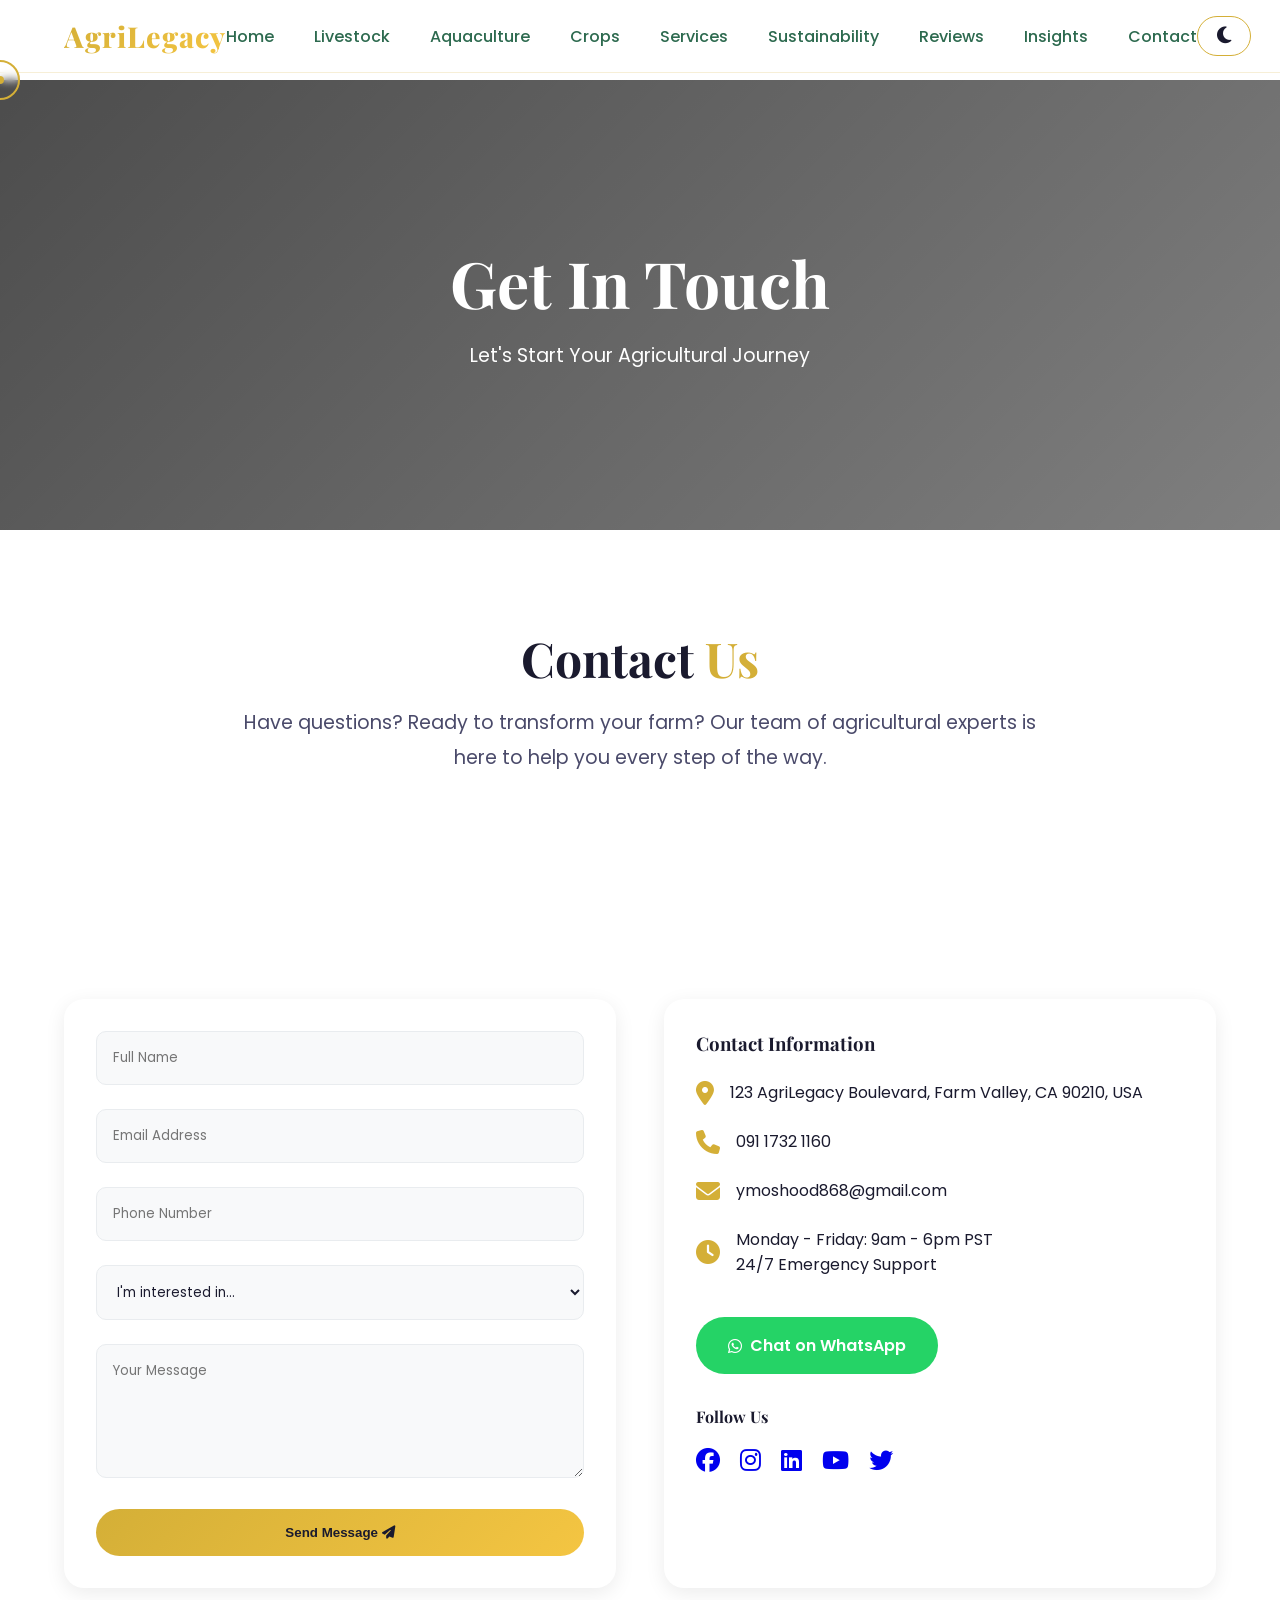
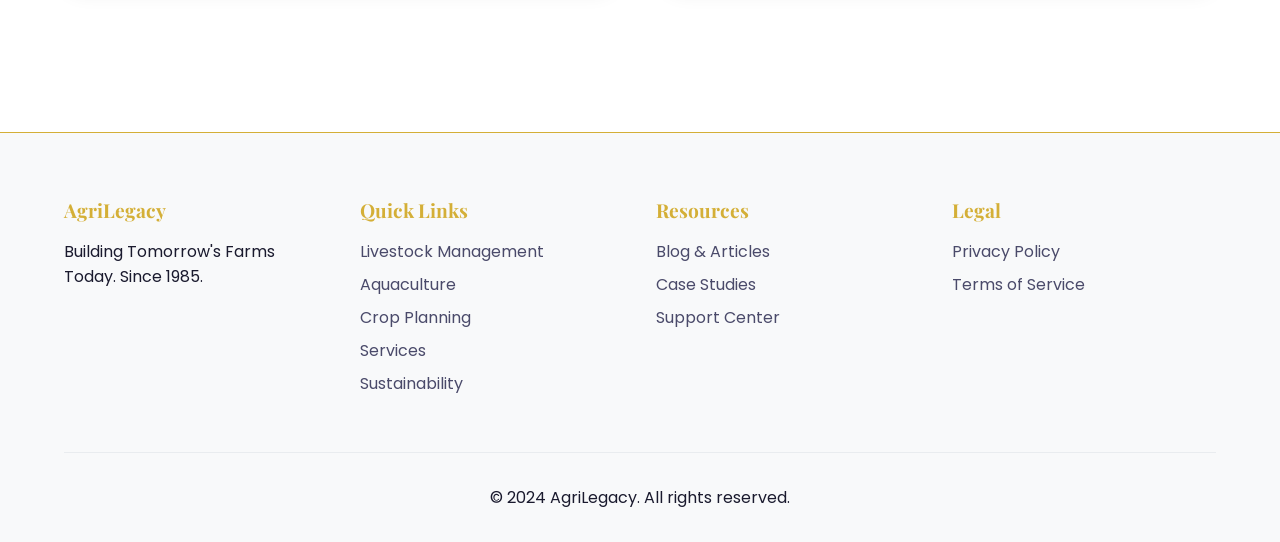
<file: contact.html>
<!DOCTYPE html>
<html lang="en">
<head>
    <meta charset="UTF-8">
    <meta name="viewport" content="width=device-width, initial-scale=1.0, viewport-fit=cover">
    <title>AgriLegacy - Contact Us</title>
    <link rel="stylesheet" href="https://cdnjs.cloudflare.com/ajax/libs/font-awesome/6.4.0/css/all.min.css">
    <link rel="shortcut icon" href="https://i.pinimg.com/736x/17/e5/cb/17e5cbe405decad07ce9d3675a3e0083.jpg" type="image/x-icon">
    <link href="https://fonts.googleapis.com/css2?family=Playfair+Display:wght@400;500;600;700;800;900&family=Poppins:wght@300;400;500;600;700;800&display=swap" rel="stylesheet">
    <link rel="stylesheet" href="css/style.css">
</head>
<body>
    <div class="cursor"></div>
    <div class="cursor-dot"></div>

    <nav class="navbar">
        <div class="nav-container">
            <a href="./index.html" class="logo">Agri<span>Legacy</span></a>
            <ul class="nav-links">
                <li><a href="./index.html">Home</a></li>
                <li><a href="./Livestock.html">Livestock</a></li>
                <li><a href="./aquaculture.html">Aquaculture</a></li>
                <li><a href="./crop.html">Crops</a></li>
                <li><a href="./services.html">Services</a></li>
                <li><a href="./sustainability.html">Sustainability</a></li>
                <li><a href="./reviews.html">Reviews</a></li>
                <li><a href="./insights.html">Insights</a></li>
                <li><a href="./contact.html">Contact</a></li>
            </ul>
            <div style="display: flex; gap: 1rem; align-items: center;">
                <button class="theme-toggle" onclick="toggleTheme()">
                    <i class="fas fa-moon"></i>
                </button>
                <button class="mobile-menu-btn" onclick="openMobileMenu()">
                    <i class="fas fa-bars"></i>
                </button>
            </div>
        </div>
    </nav>

    <div class="mobile-nav-overlay" onclick="closeMobileMenu()"></div>
    <div class="mobile-nav">
        <button class="close-menu" onclick="closeMobileMenu()">
            <i class="fas fa-times"></i>
        </button>
        <ul class="mobile-nav-links">
            <li><a href="./index.html" onclick="closeMobileMenu()">🏠 Home</a></li>
            <li><a href="./Livestock.html" onclick="closeMobileMenu()">🐄 Livestock Management</a></li>
            <li><a href="./aquaculture.html" onclick="closeMobileMenu()">🐟 Aquaculture / Fish Farming</a></li>
            <li><a href="./crop.html" onclick="closeMobileMenu()">🌾 Crop Planning</a></li>
            <li><a href="./services.html" onclick="closeMobileMenu()">⚙️ Services</a></li>
            <li><a href="./sustainability.html" onclick="closeMobileMenu()">🌍 Sustainability</a></li>
            <li><a href="./reviews.html" onclick="closeMobileMenu()">⭐ Reviews</a></li>
            <li><a href="./insights.html" onclick="closeMobileMenu()">📝 Insights / Blog</a></li>
            <li><a href="./contact.html" onclick="closeMobileMenu()">📞 Contact</a></li>
        </ul>
        <div style="margin-top: 2rem; padding-top: 1rem; border-top: 1px solid var(--border);">
            <p style="color: var(--accent-gold); margin-bottom: 0.5rem;">Connect With Us</p>
            <div class="social-links">
                <a href="#"><i class="fab fa-facebook"></i></a>
                <a href="#"><i class="fab fa-instagram"></i></a>
                <a href="#"><i class="fab fa-linkedin"></i></a>
                <a href="#"><i class="fab fa-youtube"></i></a>
                <a href="https://wa.me/15551234567" target="_blank"><i class="fab fa-whatsapp"></i></a>
            </div>
        </div>
    </div>

    <div class="page-banner" style="background-image: url('https://images.unsplash.com/photo-1421789665209-c9b2a435e3dc?w=1600');">
        <div class="overlay"></div>
        <div class="content">
            <h1>Get In Touch</h1>
            <p>Let's Start Your Agricultural Journey</p>
        </div>
    </div>

    <section class="section">
        <div style="text-align: center; max-width: 800px; margin: 0 auto;">
            <h2 class="section-title">Contact <span>Us</span></h2>
            <p style="font-size: 1.2rem; color: var(--text-secondary); line-height: 1.8;">Have questions? Ready to transform your farm? Our team of agricultural experts is here to help you every step of the way.</p>
        </div>
    </section>

    <section class="section">
        <div class="contact-container">
            <div class="contact-form">
                <form id="contactForm">
                    <div class="form-group">
                        <input type="text" placeholder="Full Name" required>
                    </div>
                    <div class="form-group">
                        <input type="email" placeholder="Email Address" required>
                    </div>
                    <div class="form-group">
                        <input type="tel" placeholder="Phone Number">
                    </div>
                    <div class="form-group">
                        <select>
                            <option>I'm interested in...</option>
                            <option>Livestock Management</option>
                            <option>Crop Planning</option>
                            <option>Aquaculture/Fish Farming</option>
                            <option>Full Farm Suite</option>
                        </select>
                    </div>
                    <div class="form-group">
                        <textarea rows="5" placeholder="Your Message"></textarea>
                    </div>
                    <button type="submit" class="submit-btn">Send Message <i class="fas fa-paper-plane"></i></button>
                </form>
            </div>
            <div class="contact-info">
                <h3 style="margin-bottom: 1.5rem;">Contact Information</h3>
                <div class="info-item">
                    <i class="fas fa-map-marker-alt"></i>
                    <div>123 AgriLegacy Boulevard, Farm Valley, CA 90210, USA</div>
                </div>
                <div class="info-item">
                    <i class="fas fa-phone"></i>
                    <div>091 1732 1160</div>
                </div>
                <div class="info-item">
                    <i class="fas fa-envelope"></i>
                    <div>ymoshood868@gmail.com</div>
                </div>
                <div class="info-item">
                    <i class="fas fa-clock"></i>
                    <div>Monday - Friday: 9am - 6pm PST<br>24/7 Emergency Support</div>
                </div>
                <a href="https://wa.me/15551234567" class="whatsapp-btn" target="_blank">
                    <i class="fab fa-whatsapp"></i> Chat on WhatsApp
                </a>
                <div style="margin-top: 2rem;">
                    <h4 style="margin-bottom: 1rem;">Follow Us</h4>
                    <div class="social-links">
                        <a href="#"><i class="fab fa-facebook"></i></a>
                        <a href="#"><i class="fab fa-instagram"></i></a>
                        <a href="#"><i class="fab fa-linkedin"></i></a>
                        <a href="#"><i class="fab fa-youtube"></i></a>
                        <a href="#"><i class="fab fa-twitter"></i></a>
                    </div>
                </div>
            </div>
        </div>
    </section>

    <footer class="footer">
        <div class="footer-content">
            <div class="footer-section"><h4>AgriLegacy</h4><p>Building Tomorrow's Farms Today. Since 1985.</p></div>
            <div class="footer-section">
                <h4>Quick Links</h4>
                <a href="./Livestock.html">Livestock Management</a>
                <a href="./aquaculture.html">Aquaculture</a>
                <a href="./crop.html">Crop Planning</a>
                <a href="./services.html">Services</a>
                <a href="./sustainability.html">Sustainability</a>
            </div>
            <div class="footer-section">
                <h4>Resources</h4>
                <a href="./insights.html">Blog & Articles</a>
                <a href="#">Case Studies</a>
                <a href="#">Support Center</a>
            </div>
            <div class="footer-section">
                <h4>Legal</h4>
                <a href="#">Privacy Policy</a>
                <a href="#">Terms of Service</a>
            </div>
        </div>
        <div class="footer-bottom"><p>&copy; 2024 AgriLegacy. All rights reserved.</p></div>
    </footer>

    <script src="js/main.js"></script>
</body>
</html>
</file>
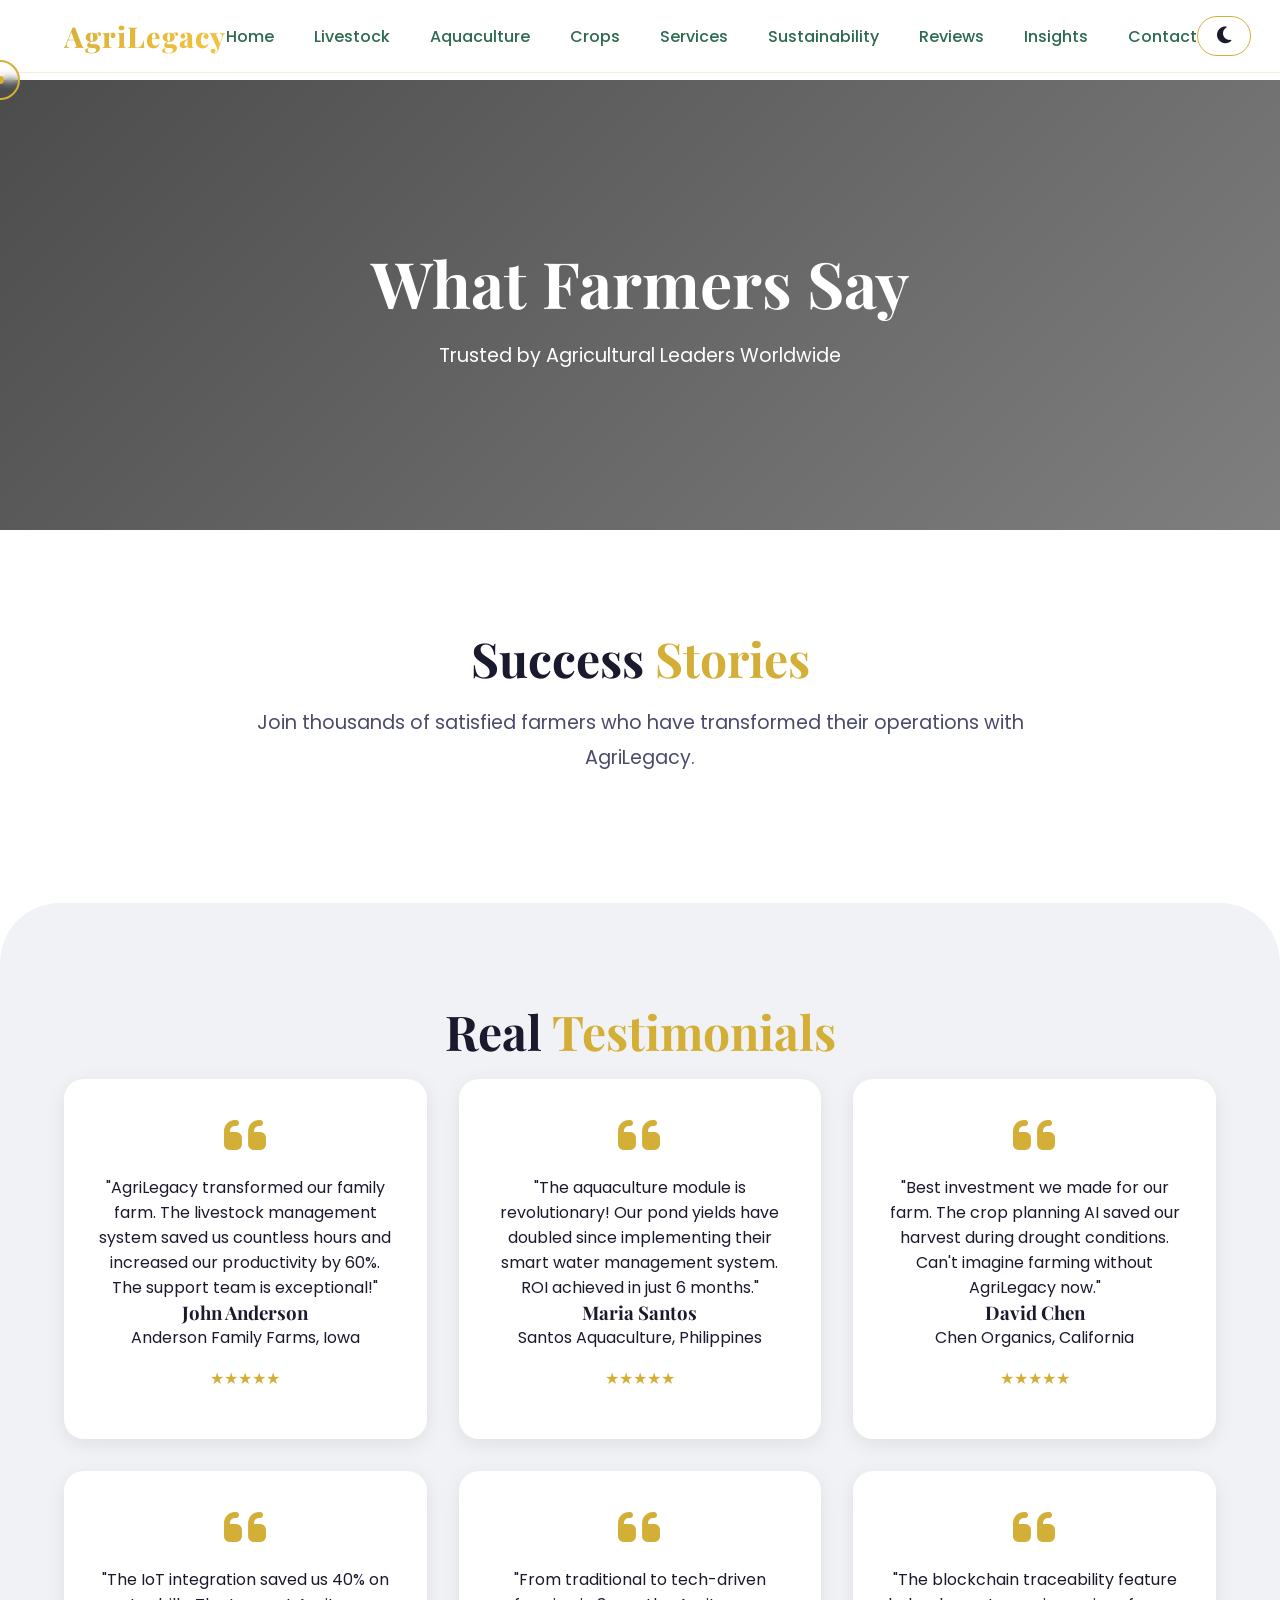
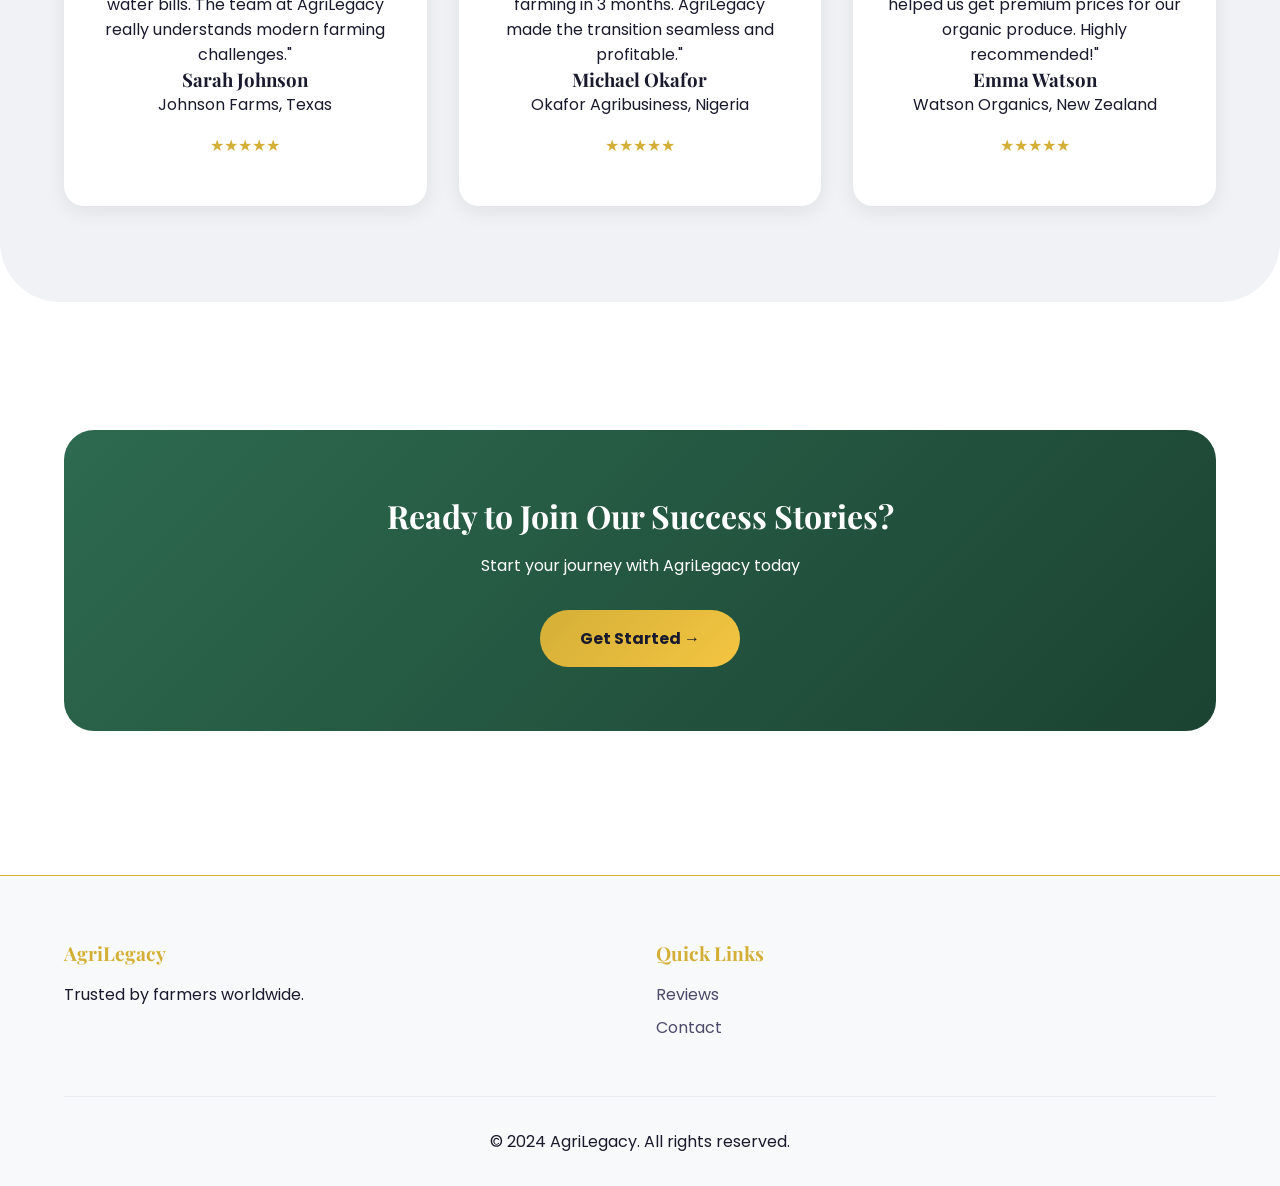
<file: reviews.html>
<!DOCTYPE html>
<html lang="en">
<head>
    <meta charset="UTF-8">
    <meta name="viewport" content="width=device-width, initial-scale=1.0, viewport-fit=cover">
    <title>AgriLegacy - Farmer Reviews & Testimonials</title>
    <link rel="stylesheet" href="https://cdnjs.cloudflare.com/ajax/libs/font-awesome/6.4.0/css/all.min.css">
    <link rel="shortcut icon" href="https://i.pinimg.com/736x/17/e5/cb/17e5cbe405decad07ce9d3675a3e0083.jpg" type="image/x-icon">
    <link href="https://fonts.googleapis.com/css2?family=Playfair+Display:wght@400;500;600;700;800;900&family=Poppins:wght@300;400;500;600;700;800&display=swap" rel="stylesheet">
    <link rel="stylesheet" href="css/style.css">
</head>
<body>
    <div class="cursor"></div>
    <div class="cursor-dot"></div>

    <nav class="navbar">
        <div class="nav-container">
            <a href="./index.html" class="logo">Agri<span>Legacy</span></a>
            <ul class="nav-links">
                <li><a href="./index.html">Home</a></li>
                <li><a href="./Livestock.html">Livestock</a></li>
                <li><a href="./aquaculture.html">Aquaculture</a></li>
                <li><a href="./crop.html">Crops</a></li>
                <li><a href="./services.html">Services</a></li>
                <li><a href="./sustainability.html">Sustainability</a></li>
                <li><a href="./reviews.html">Reviews</a></li>
                <li><a href="./insights.html">Insights</a></li>
                <li><a href="./contact.html">Contact</a></li>
            </ul>
            <div style="display: flex; gap: 1rem; align-items: center;">
                <button class="theme-toggle" onclick="toggleTheme()">
                    <i class="fas fa-moon"></i>
                </button>
                <button class="mobile-menu-btn" onclick="openMobileMenu()">
                    <i class="fas fa-bars"></i>
                </button>
            </div>
        </div>
    </nav>

    <div class="mobile-nav-overlay" onclick="closeMobileMenu()"></div>
    <div class="mobile-nav">
        <button class="close-menu" onclick="closeMobileMenu()">
            <i class="fas fa-times"></i>
        </button>
        <ul class="mobile-nav-links">
            <li><a href="./index.html" onclick="closeMobileMenu()">🏠 Home</a></li>
            <li><a href="./Livestock.html" onclick="closeMobileMenu()">🐄 Livestock Management</a></li>
            <li><a href="./aquaculture.html" onclick="closeMobileMenu()">🐟 Aquaculture / Fish Farming</a></li>
            <li><a href="./crop.html" onclick="closeMobileMenu()">🌾 Crop Planning</a></li>
            <li><a href="./services.html" onclick="closeMobileMenu()">⚙️ Services</a></li>
            <li><a href="./sustainability.html" onclick="closeMobileMenu()">🌍 Sustainability</a></li>
            <li><a href="./reviews.html" onclick="closeMobileMenu()">⭐ Reviews</a></li>
            <li><a href="./insights.html" onclick="closeMobileMenu()">📝 Insights / Blog</a></li>
            <li><a href="./contact.html" onclick="closeMobileMenu()">📞 Contact</a></li>
        </ul>
        <div style="margin-top: 2rem; padding-top: 1rem; border-top: 1px solid var(--border);">
            <p style="color: var(--accent-gold); margin-bottom: 0.5rem;">Connect With Us</p>
            <div class="social-links">
                <a href="#"><i class="fab fa-facebook"></i></a>
                <a href="#"><i class="fab fa-instagram"></i></a>
                <a href="#"><i class="fab fa-linkedin"></i></a>
                <a href="#"><i class="fab fa-youtube"></i></a>
                <a href="https://wa.me/15551234567" target="_blank"><i class="fab fa-whatsapp"></i></a>
            </div>
        </div>
    </div>

    <div class="page-banner" style="background-image: url('https://images.unsplash.com/photo-1542838132-92c53300491e?w=1600');">
        <div class="overlay"></div>
        <div class="content">
            <h1>What Farmers Say</h1>
            <p>Trusted by Agricultural Leaders Worldwide</p>
        </div>
    </div>

    <section class="section">
        <div style="text-align: center; max-width: 800px; margin: 0 auto;">
            <h2 class="section-title">Success <span>Stories</span></h2>
            <p style="font-size: 1.2rem; color: var(--text-secondary); line-height: 1.8;">Join thousands of satisfied farmers who have transformed their operations with AgriLegacy.</p>
        </div>
    </section>

    <section class="section section-alt">
        <h2 class="section-title">Real <span>Testimonials</span></h2>
        <div class="cards-grid">
            <div class="testimonial-card">
                <i class="fas fa-quote-left"></i>
                <p>"AgriLegacy transformed our family farm. The livestock management system saved us countless hours and increased our productivity by 60%. The support team is exceptional!"</p>
                <h3>John Anderson</h3>
                <p>Anderson Family Farms, Iowa</p>
                <div class="stars">★★★★★</div>
            </div>
            <div class="testimonial-card">
                <i class="fas fa-quote-left"></i>
                <p>"The aquaculture module is revolutionary! Our pond yields have doubled since implementing their smart water management system. ROI achieved in just 6 months."</p>
                <h3>Maria Santos</h3>
                <p>Santos Aquaculture, Philippines</p>
                <div class="stars">★★★★★</div>
            </div>
            <div class="testimonial-card">
                <i class="fas fa-quote-left"></i>
                <p>"Best investment we made for our farm. The crop planning AI saved our harvest during drought conditions. Can't imagine farming without AgriLegacy now."</p>
                <h3>David Chen</h3>
                <p>Chen Organics, California</p>
                <div class="stars">★★★★★</div>
            </div>
            <div class="testimonial-card">
                <i class="fas fa-quote-left"></i>
                <p>"The IoT integration saved us 40% on water bills. The team at AgriLegacy really understands modern farming challenges."</p>
                <h3>Sarah Johnson</h3>
                <p>Johnson Farms, Texas</p>
                <div class="stars">★★★★★</div>
            </div>
            <div class="testimonial-card">
                <i class="fas fa-quote-left"></i>
                <p>"From traditional to tech-driven farming in 3 months. AgriLegacy made the transition seamless and profitable."</p>
                <h3>Michael Okafor</h3>
                <p>Okafor Agribusiness, Nigeria</p>
                <div class="stars">★★★★★</div>
            </div>
            <div class="testimonial-card">
                <i class="fas fa-quote-left"></i>
                <p>"The blockchain traceability feature helped us get premium prices for our organic produce. Highly recommended!"</p>
                <h3>Emma Watson</h3>
                <p>Watson Organics, New Zealand</p>
                <div class="stars">★★★★★</div>
            </div>
        </div>
    </section>

    <div class="section" style="text-align: center;">
        <div class="newsletter">
            <h3 style="font-size: 2rem; margin-bottom: 1rem;">Ready to Join Our Success Stories?</h3>
            <p>Start your journey with AgriLegacy today</p>
            <a href="./contact.html" class="cta-button" style="margin-top: 2rem; display: inline-block;">Get Started →</a>
        </div>
    </div>

    <footer class="footer">
        <div class="footer-content">
            <div class="footer-section"><h4>AgriLegacy</h4><p>Trusted by farmers worldwide.</p></div>
            <div class="footer-section">
                <h4>Quick Links</h4>
                <a href="./reviews.html">Reviews</a>
                <a href="./contact.html">Contact</a>
            </div>
        </div>
        <div class="footer-bottom"><p>&copy; 2024 AgriLegacy. All rights reserved.</p></div>
    </footer>

    <script src="js/main.js"></script>
</body>
</html>
</file>
<file: css/style.css>
* {
  margin: 0;
  padding: 0;
  box-sizing: border-box;
  cursor: none;
}

:root {
  --bg-primary: #ffffff;
  --bg-secondary: #f8f9fa;
  --bg-tertiary: #f0f2f5;
  --bg-quaternary: #e8ecef;
  --text-primary: #1a1a2e;
  --text-secondary: #4a4a6a;
  --text-light: #8a8aa3;
  --accent: #2d6a4f;
  --accent-light: #40916c;
  --accent-gold: #d4af37;
  --accent-gold-light: #f4c542;
  --accent-gold-dark: #b8960c;
  --card-bg: #ffffff;
  --shadow-sm: 0 5px 20px rgba(0, 0, 0, 0.08);
  --shadow-md: 0 10px 30px rgba(0, 0, 0, 0.12);
  --shadow-lg: 0 20px 50px rgba(0, 0, 0, 0.15);
  --shadow-xl: 0 30px 60px rgba(0, 0, 0, 0.2);
  --border: #e9ecef;
  --gradient-primary: linear-gradient(135deg, #2d6a4f 0%, #1b4332 100%);
  --gradient-gold: linear-gradient(135deg, #d4af37 0%, #f4c542 100%);
  --gradient-dark: linear-gradient(135deg, #1a1a2e 0%, #16213e 100%);
}

[data-theme="dark"] {
  --bg-primary: #0a0a0f;
  --bg-secondary: #14141a;
  --bg-tertiary: #1a1a24;
  --bg-quaternary: #1f1f2a;
  --text-primary: #ffffff;
  --text-secondary: #c0c0d0;
  --text-light: #808090;
  --accent: #40916c;
  --accent-light: #52b788;
  --card-bg: #1a1a24;
  --shadow-sm: 0 5px 20px rgba(0, 0, 0, 0.3);
  --shadow-md: 0 10px 30px rgba(0, 0, 0, 0.4);
  --shadow-lg: 0 20px 50px rgba(0, 0, 0, 0.5);
  --shadow-xl: 0 30px 60px rgba(0, 0, 0, 0.6);
  --border: #2a2a35;
}

body {
  font-family: "Poppins", sans-serif;
  background: var(--bg-primary);
  color: var(--text-primary);
  transition: all 0.3s ease;
  overflow-x: hidden;
}

h1,
h2,
h3,
h4,
.logo,
.section-title {
  font-family: "Playfair Display", serif;
}

/* Custom Cursor */
.cursor {
  width: 40px;
  height: 40px;
  border: 2px solid var(--accent-gold);
  border-radius: 50%;
  position: fixed;
  pointer-events: none;
  z-index: 9999;
  transition: all 0.2s ease;
  transform: translate(-50%, -50%);
  backdrop-filter: blur(5px);
}

.cursor-dot {
  width: 8px;
  height: 8px;
  background: var(--accent-gold);
  border-radius: 50%;
  position: fixed;
  pointer-events: none;
  z-index: 9999;
  transition: all 0.08s ease;
  transform: translate(-50%, -50%);
}

/* Premium Navbar */
.navbar {
  position: fixed;
  top: 0;
  width: 100%;
  background: rgba(var(--bg-primary), 0.95);
  backdrop-filter: blur(20px);
  z-index: 1000;
  padding: 1rem 5%;
  transition: all 0.4s ease;
  border-bottom: 1px solid rgba(212, 175, 55, 0.2);
}

.navbar.scrolled {
  padding: 0.7rem 5%;
  background: rgba(var(--bg-primary), 0.98);
  box-shadow: var(--shadow-md);
}

.nav-container {
  display: flex;
  justify-content: space-between;
  align-items: center;
  max-width: 1400px;
  margin: 0 auto;
}

.logo {
  font-size: 1.8rem;
  font-weight: 800;
  background: var(--gradient-gold);
  -webkit-background-clip: text;
  background-clip: text;
  color: transparent;
  letter-spacing: 1px;
  text-decoration: none;
}

.nav-links {
  display: flex;
  gap: 2.5rem;
  list-style: none;
}

.nav-links a {
  color: var(--accent);
  text-decoration: none;
  font-weight: 500;
  transition: all 0.3s;
  position: relative;
}

.nav-links a::after {
  content: "";
  position: absolute;
  bottom: -5px;
  left: 0;
  width: 0%;
  height: 2px;
  background: var(--accent-gold);
  transition: width 0.3s;
}

.nav-links a:hover::after,
.nav-links a.active::after {
  width: 100%;
}

.nav-links a.active {
  color: var(--accent-gold);
}

/* Mobile Menu Button */
.mobile-menu-btn {
  display: none;
  background: none;
  border: none;
  font-size: 1.8rem;
  color: var(--accent-gold);
  cursor: pointer;
  transition: all 0.3s;
  z-index: 1001;
}

.mobile-menu-btn:hover {
  transform: scale(1.1);
}

/* Mobile Navigation Overlay */
.mobile-nav {
  position: fixed;
  top: 0;
  right: -100%;
  width: 80%;
  max-width: 350px;
  height: 100vh;
  background: var(--card-bg);
  backdrop-filter: blur(20px);
  z-index: 2000;
  transition: right 0.4s ease;
  box-shadow: var(--shadow-lg);
  padding: 5rem 2rem 2rem;
  overflow-y: auto;
  border-left: 2px solid var(--accent-gold);
}

.mobile-nav.active {
  right: 0;
}

.mobile-nav-overlay {
  position: fixed;
  top: 0;
  left: 0;
  width: 100%;
  height: 100%;
  background: rgba(0, 0, 0, 0.5);
  z-index: 1999;
  opacity: 0;
  visibility: hidden;
  transition: all 0.3s;
}

.mobile-nav-overlay.active {
  opacity: 1;
  visibility: visible;
}

.close-menu {
  position: absolute;
  top: 1.5rem;
  right: 1.5rem;
  background: none;
  border: none;
  font-size: 1.8rem;
  color: var(--accent-gold);
  cursor: pointer;
  transition: all 0.3s;
}

.mobile-nav-links {
  list-style: none;
}

.mobile-nav-links li {
  margin-bottom: 1.5rem;
}

.mobile-nav-links a {
  color: var(--text-primary);
  text-decoration: none;
  font-size: 1.2rem;
  font-weight: 500;
  transition: all 0.3s;
  display: block;
  padding: 0.5rem 0;
}

.mobile-nav-links a:hover,
.mobile-nav-links a.active {
  color: var(--accent-gold);
  transform: translateX(10px);
}

.theme-toggle {
  background: var(--card-bg);
  border: 1px solid var(--accent-gold);
  padding: 0.5rem 1.2rem;
  border-radius: 50px;
  cursor: pointer;
  color: var(--text-primary);
  font-size: 1.2rem;
  transition: all 0.3s;
}

.theme-toggle:hover {
  background: var(--accent-gold);
  color: var(--bg-primary);
}

/* Hero Section */
.hero {
  height: 100vh;
  position: relative;
  overflow: hidden;
}

.carousel-container {
  position: relative;
  width: 100%;
  height: 100%;
}

.carousel-slide {
  position: absolute;
  width: 100%;
  height: 100%;
  opacity: 0;
  transition: opacity 1.5s ease;
  background-size: cover;
  background-position: center;
  background-attachment: fixed;
}

.carousel-slide.active {
  opacity: 1;
}

.hero-overlay {
  position: absolute;
  top: 0;
  left: 0;
  width: 100%;
  height: 100%;
  background: linear-gradient(135deg, rgba(0, 0, 0, 0.7), rgba(0, 0, 0, 0.5));
  display: flex;
  align-items: center;
  justify-content: center;
  text-align: center;
  color: white;
}

.hero-content {
  max-width: 900px;
  padding: 2rem;
}

.hero-content h1 {
  font-size: 5rem;
  margin-bottom: 1rem;
  animation: fadeInUp 1s ease;
  letter-spacing: 2px;
}

.hero-content .gold-text {
  color: var(--accent-gold);
}

.hero-content p {
  font-size: 1.3rem;
  margin-bottom: 2rem;
  animation: fadeInUp 1s ease 0.2s;
  opacity: 0;
  animation-fill-mode: forwards;
}

.cta-button {
  display: inline-block;
  padding: 1rem 2.5rem;
  background: var(--gradient-gold);
  color: #1a1a2e;
  text-decoration: none;
  border-radius: 50px;
  font-weight: 700;
  transition: all 0.3s;
  border: none;
  margin: 0 0.5rem;
}

.cta-button-outline {
  background: transparent;
  border: 2px solid var(--accent-gold);
  color: white;
}

.cta-button:hover {
  transform: translateY(-5px);
  box-shadow: 0 10px 30px rgba(212, 175, 55, 0.3);
}

.carousel-btn {
  position: absolute;
  top: 50%;
  transform: translateY(-50%);
  background: rgba(212, 175, 55, 0.3);
  backdrop-filter: blur(5px);
  color: white;
  padding: 1rem 1.2rem;
  border: none;
  cursor: pointer;
  font-size: 1.5rem;
  z-index: 10;
  transition: all 0.3s;
  border-radius: 50%;
}

.carousel-btn:hover {
  background: var(--accent-gold);
  transform: translateY(-50%) scale(1.1);
}

.prev {
  left: 30px;
}
.next {
  right: 30px;
}

/* Sections */
.section {
  padding: 6rem 5%;
  max-width: 1400px;
  margin: 0 auto;
}

.section-alt {
  background: var(--bg-tertiary);
  border-radius: 60px;
  margin: 2rem auto;
}

.section-title {
  text-align: center;
  font-size: 3rem;
  margin-bottom: 1rem;
  color: var(--text-primary);
}

.section-subtitle {
  text-align: center;
  color: var(--accent-gold);
  margin-bottom: 3rem;
  font-size: 1.1rem;
  letter-spacing: 2px;
}

.section-title span {
  color: var(--accent-gold);
}

/* Cards Grid */
.cards-grid {
  display: grid;
  grid-template-columns: repeat(auto-fit, minmax(350px, 1fr));
  gap: 2rem;
}

.cards-grid-4 {
  grid-template-columns: repeat(auto-fit, minmax(280px, 1fr));
}

.card {
  background: var(--card-bg);
  border-radius: 20px;
  overflow: hidden;
  box-shadow: var(--shadow-sm);
  transition: all 0.4s;
  position: relative;
}

.card:hover {
  transform: translateY(-10px);
  box-shadow: var(--shadow-lg);
}

.card-img {
  width: 100%;
  height: 250px;
  object-fit: cover;
  transition: transform 0.4s;
}

.card:hover .card-img {
  transform: scale(1.05);
}

.card-content {
  padding: 1.8rem;
}

.card h3 {
  margin-bottom: 0.8rem;
  color: var(--accent-gold);
  font-size: 1.5rem;
}

.card p {
  color: var(--text-secondary);
  line-height: 1.7;
}

.card-icon {
  font-size: 2.5rem;
  color: var(--accent-gold);
  margin-bottom: 1rem;
}

/* Stats Section */
.stats {
  background: var(--gradient-primary);
  color: white;
  padding: 5rem 5%;
  position: relative;
  overflow: hidden;
}

.stats::before {
  content: "";
  position: absolute;
  top: -50%;
  right: -10%;
  width: 300px;
  height: 300px;
  background: radial-gradient(
    circle,
    rgba(212, 175, 55, 0.1) 0%,
    transparent 70%
  );
  border-radius: 50%;
}

.stats-grid {
  display: grid;
  grid-template-columns: repeat(auto-fit, minmax(200px, 1fr));
  gap: 2rem;
  text-align: center;
  max-width: 1200px;
  margin: 0 auto;
  position: relative;
  z-index: 1;
}

.stat-item h3 {
  font-size: 3rem;
  margin-bottom: 0.5rem;
  color: var(--accent-gold);
}

/* Timeline */
.timeline {
  position: relative;
  max-width: 1200px;
  margin: 0 auto;
  padding: 2rem 0;
}

.timeline::after {
  content: "";
  position: absolute;
  width: 2px;
  background: var(--accent-gold);
  top: 0;
  bottom: 0;
  left: 50%;
  margin-left: -1px;
}

.timeline-item {
  padding: 10px 40px;
  position: relative;
  width: 50%;
  animation: fadeInUp 0.8s ease;
}

.timeline-item.left {
  left: 0;
}
.timeline-item.right {
  left: 50%;
}

.timeline-content {
  padding: 20px 30px;
  background: var(--card-bg);
  border-radius: 20px;
  box-shadow: var(--shadow-md);
}

.timeline-content h3 {
  color: var(--accent-gold);
}

/* Testimonials */
.testimonial-card {
  background: var(--card-bg);
  padding: 2rem;
  border-radius: 20px;
  text-align: center;
  box-shadow: var(--shadow-sm);
  transition: all 0.3s;
}

.testimonial-card:hover {
  transform: translateY(-5px);
  box-shadow: var(--shadow-md);
}

.testimonial-card i {
  font-size: 3rem;
  color: var(--accent-gold);
  margin-bottom: 1rem;
}

.stars {
  color: var(--accent-gold);
  margin: 1rem 0;
}

/* Blog */
.blog-card {
  background: var(--card-bg);
  border-radius: 20px;
  overflow: hidden;
  box-shadow: var(--shadow-sm);
}

.blog-img {
  width: 100%;
  height: 200px;
  object-fit: cover;
}

.blog-content {
  padding: 1.5rem;
}
.blog-date {
  color: var(--accent-gold);
  font-size: 0.85rem;
  margin-bottom: 0.5rem;
}

/* Partners */
.partners-grid {
  display: grid;
  grid-template-columns: repeat(auto-fit, minmax(150px, 1fr));
  gap: 2rem;
  text-align: center;
  align-items: center;
}

.partner-logo {
  font-size: 2rem;
  color: var(--text-light);
  transition: all 0.3s;
}

.partner-logo:hover {
  color: var(--accent-gold);
  transform: scale(1.1);
}

/* FAQ */
.faq-item {
  background: var(--card-bg);
  margin-bottom: 1rem;
  border-radius: 15px;
  overflow: hidden;
}

.faq-question {
  padding: 1.2rem 1.5rem;
  cursor: pointer;
  display: flex;
  justify-content: space-between;
  align-items: center;
  font-weight: 600;
  transition: all 0.3s;
}

.faq-question:hover {
  background: var(--bg-tertiary);
}

.faq-answer {
  padding: 0 1.5rem;
  max-height: 0;
  overflow: hidden;
  transition: max-height 0.3s ease;
  color: var(--text-secondary);
}

.faq-item.active .faq-answer {
  padding: 0 1.5rem 1.2rem;
  max-height: 200px;
}

/* Contact */
.contact-container {
  display: grid;
  grid-template-columns: 1fr 1fr;
  gap: 3rem;
  margin-top: 2rem;
}

.contact-form,
.contact-info {
  background: var(--card-bg);
  padding: 2rem;
  border-radius: 20px;
  box-shadow: var(--shadow-sm);
}

.form-group {
  margin-bottom: 1.5rem;
}

.form-group input,
.form-group textarea,
.form-group select {
  width: 100%;
  padding: 1rem;
  background: var(--bg-secondary);
  border: 1px solid var(--border);
  border-radius: 10px;
  color: var(--text-primary);
  font-family: "Poppins", sans-serif;
  transition: all 0.3s;
}

.form-group input:focus,
.form-group textarea:focus,
.form-group select:focus {
  outline: none;
  border-color: var(--accent-gold);
}

.submit-btn {
  background: var(--gradient-gold);
  color: #1a1a2e;
  padding: 1rem 2rem;
  border: none;
  border-radius: 50px;
  font-weight: 700;
  cursor: pointer;
  transition: all 0.3s;
  width: 100%;
}

.submit-btn:hover {
  transform: translateY(-2px);
  box-shadow: 0 5px 15px rgba(212, 175, 55, 0.3);
}

.info-item {
  display: flex;
  align-items: center;
  gap: 1rem;
  margin-bottom: 1.5rem;
}

.info-item i {
  font-size: 1.5rem;
  color: var(--accent-gold);
}

.whatsapp-btn {
  display: inline-flex;
  align-items: center;
  gap: 0.5rem;
  background: #25d366;
  color: white;
  padding: 1rem 2rem;
  border-radius: 50px;
  text-decoration: none;
  font-weight: 600;
  margin-top: 1rem;
  transition: all 0.3s;
}

.whatsapp-btn:hover {
  transform: scale(1.05);
  box-shadow: 0 5px 20px rgba(37, 211, 102, 0.4);
}

/* Newsletter */
.newsletter {
  background: var(--gradient-primary);
  padding: 4rem;
  border-radius: 30px;
  text-align: center;
  color: white;
}

.newsletter-input {
  display: flex;
  gap: 1rem;
  max-width: 500px;
  margin: 2rem auto 0;
}

.newsletter-input input {
  flex: 1;
  padding: 1rem;
  border: none;
  border-radius: 50px;
  font-size: 1rem;
}

.newsletter-input button {
  background: var(--accent-gold);
  border: none;
  padding: 0 2rem;
  border-radius: 50px;
  font-weight: 600;
  cursor: pointer;
  transition: all 0.3s;
}

/* Footer */
.footer {
  background: var(--bg-secondary);
  padding: 4rem 5% 2rem;
  margin-top: 3rem;
  border-top: 1px solid var(--accent-gold);
}

.footer-content {
  display: grid;
  grid-template-columns: repeat(auto-fit, minmax(250px, 1fr));
  gap: 2rem;
  max-width: 1400px;
  margin: 0 auto;
}

.footer-section h4 {
  margin-bottom: 1rem;
  color: var(--accent-gold);
  font-size: 1.2rem;
}

.footer-section a {
  color: var(--text-secondary);
  text-decoration: none;
  transition: color 0.3s;
  display: block;
  margin-bottom: 0.5rem;
}

.footer-section a:hover {
  color: var(--accent-gold);
}

.social-links a {
  display: inline-block;
  margin-right: 1rem;
  font-size: 1.5rem;
}

.footer-bottom {
  text-align: center;
  margin-top: 3rem;
  padding-top: 2rem;
  border-top: 1px solid var(--border);
}

@keyframes fadeInUp {
  from {
    opacity: 0;
    transform: translateY(30px);
  }
  to {
    opacity: 1;
    transform: translateY(0);
  }
}

/* Responsive */
@media (max-width: 768px) {
  .nav-links {
    display: none;
  }
  .mobile-menu-btn {
    display: block;
  }
  .hero-content h1 {
    font-size: 2.5rem;
  }
  .hero-content p {
    font-size: 1rem;
  }
  .section-title {
    font-size: 2rem;
  }
  .contact-container {
    grid-template-columns: 1fr;
  }

  .timeline::after {
    left: 31px;
  }
  .timeline-item {
    width: 100%;
    padding-left: 70px;
    padding-right: 25px;
  }
  .timeline-item.right {
    left: 0;
  }

  .cursor,
  .cursor-dot {
    display: none;
  }
  * {
    cursor: auto;
  }

  .newsletter-input {
    flex-direction: column;
  }
  .newsletter {
    padding: 2rem;
  }

  .carousel-btn {
    padding: 0.5rem 0.8rem;
    font-size: 1rem;
  }
  .prev {
    left: 10px;
  }
  .next {
    right: 10px;
  }
}

@media (max-width: 480px) {
  .cards-grid,
  .cards-grid-4 {
    grid-template-columns: 1fr;
  }
  .hero-content h1 {
    font-size: 2rem;
  }
  .cta-button {
    padding: 0.7rem 1.5rem;
    font-size: 0.9rem;
    margin: 0.3rem;
  }
}

/* Page Banner */
.page-banner {
  height: 50vh;
  background-size: cover;
  background-position: center;
  position: relative;
  display: flex;
  align-items: center;
  justify-content: center;
  text-align: center;
  color: white;
  margin-top: 80px;
}

.page-banner .overlay {
  position: absolute;
  top: 0;
  left: 0;
  width: 100%;
  height: 100%;
  background: linear-gradient(135deg, rgba(0, 0, 0, 0.7), rgba(0, 0, 0, 0.5));
}

.page-banner .content {
  position: relative;
  z-index: 1;
}

.page-banner h1 {
  font-size: 4rem;
  margin-bottom: 1rem;
}

.page-banner p {
  font-size: 1.2rem;
}
</file>
